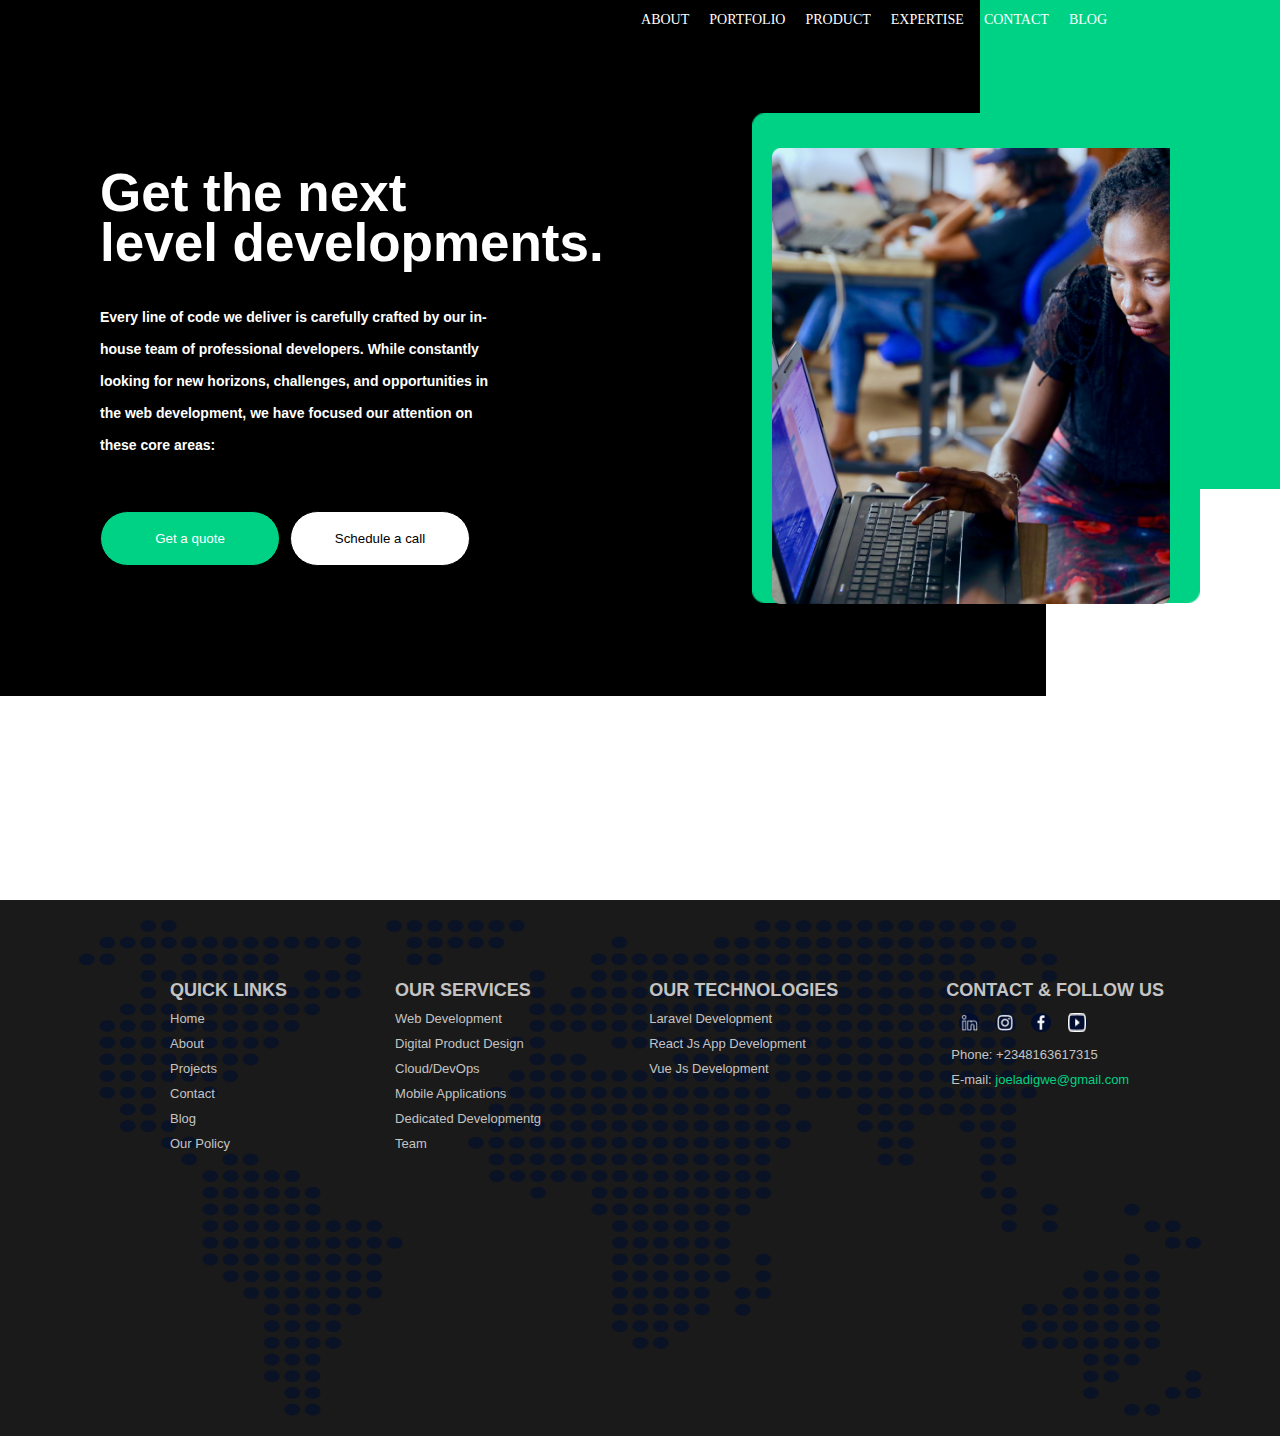
<file: index.html>
<!DOCTYPE html>
<html lang="en">

<head>
    <meta charset="UTF-8">
    <meta name="viewport" content="width=device-width, initial-scale=1.0">
    <title>Group 4 Project</title>
    <link rel="stylesheet" href="styles.css">
    <link rel="stylesheet" href="https://cdnjs.cloudflare.com/ajax/libs/font-awesome/6.4.2/css/all.min.css" integrity="sha512-z3gLpd7yknf1YoNbCzqRKc4qyor8gaKU1qmn+CShxbuBusANI9QpRohGBreCFkKxLhei6S9CQXFEbbKuqLg0DA==" crossorigin="anonymous" referrerpolicy="no-referrer" />
</head>
<body>
    <header>
        <nav class="nav-links">
            <a href="">About</a>
            <a href="">Portfolio</a>
            <a href="">Product</a>
            <a href="">Expertise</a>
            <a href="">Contact</a>
            <a href="">Blog</a>
        </nav>
        <div class="main">
            <div class="main-left">
                <h1 class="main-text">Get the next<br>
                    level developments. </h1>
                <p class="main-small-text">Every line of code we deliver is carefully crafted by our in-house team of
                    professional developers. While constantly looking for new horizons,
                    challenges, and opportunities in the web development, we
                    have focused our attention on these core areas:</p>
                <div class="header-btn"><button class="main-btn quote">Get a quote</button>
                <button class="main-btn">Schedule a call</button></div>
            </div>
            <div class="main-right">
                <img src="./images/Rectangle 49.png" alt="" class="header-img" style="width: 100%;">
            </div>
        </div>
    </header>

<!-- footer -->
    <footer>
        <div class="footer-con">
            <div class="footer-nav-items">
                <ul class="quick">
                    <li><b>QUICK LINKS</b></li>
                    <li>Home</li>
                    <li>About</li>
                    <li>Projects</li>
                    <li>Contact</li>
                    <li class="nextline">Blog</li>
                    <li class="nextline">Our Policy</li>
                </ul>
            </div>
            <div class="footer-nav-items">
                <ul>
                    <li><b>OUR SERVICES</b></li>
                    <li>Web Development</li>
                    <li>Digital Product Design</li>
                    <li>Cloud/DevOps</li>
                    <li>Mobile Applications</li>
                    <li>Dedicated Developmentg</li>
                    <li>Team</li>
                </ul>
            </div>
            <div class="footer-nav-items item">
                <ul>
                    <li><b>OUR TECHNOLOGIES</b></li>
                    <li>Laravel Development</li>
                    <li>React Js App Development</li>
                    <li>Vue Js Development</li>
                </ul>
            </div>
            <div class="footer-nav-items item">
                <ul>
                    <li><b>CONTACT & FOLLOW US</b></li>
                    <li>
                        <div>
                            <img src="./images/linkedin.png" alt="" class="contact-img linkedin"><img
                                src="./images/instagram.png" alt="" class="contact-img ig"><img
                                src="./images/bx_bxl-facebook.png" alt="" class="contact-img fb"><img
                                src="./images/youtube.png" alt="" class="contact-img yt">
                        </div>
                    </li>
                    <li>
                        <div class="icons">
                            <i class="fa-solid fa-phone-volume"></i>
                            Phone: +2348163617315
                        </div>
                    </li>
                    <li>
                        <div class="icons">
                            <i class="fa-solid fa-envelope"></i>
                            E-mail: <span>joeladigwe@gmail.com</span>
                        </div>
                    </li>
                </ul>
            </div>
        </div>
    </footer> 
</body>

</html>
</file>
<file: styles.css>
* {
  padding: 0;
  margin: 0;
  box-sizing: border-box;
}

body {
  max-width: 1440px;
  margin: 0 auto;
}
body header {
  max-width: 1440px;
  height: 100vh;
  flex-shrink: 0;
  background-image: url(./images/into-bg.jpg);
  background-repeat: no-repeat;
  background-size: 100%;
}
body header nav {
  display: flex;
  justify-content: flex-end;
  margin-right: 163px;
  padding-top: 12px;
}
body header nav a {
  margin: 0 10px;
  color: #fff;
  text-decoration: none;
  text-transform: uppercase;
  font-family: Poppins;
  font-size: 14px;
  font-style: normal;
  font-weight: 500;
  line-height: normal;
}
body header .main {
  display: flex;
  padding: 80px;
}
body header .main .main-left {
  width: 60%;
  display: flex;
  flex-direction: column;
  align-items: flex-start;
  margin-left: 20px;
}
body header .main .main-left .main-text {
  color: #FFF;
  font-family: "Gill Sans", "Gill Sans MT", Calibri, "Trebuchet MS", sans-serif;
  font-size: 53px;
  font-style: normal;
  font-weight: 700;
  line-height: 50px;
  /* 94.34% */
  padding: 60px 104px 5px 0;
}
body header .main .main-left .main-small-text {
  color: #FFF;
  font-family: "Gill Sans", "Gill Sans MT", Calibri, "Trebuchet MS", sans-serif;
  font-size: 14px;
  font-style: normal;
  font-weight: 600;
  line-height: 32px;
  padding: 28px 250px 20px 0;
}
body header .main .main-left .main-btn {
  padding: 12px;
  background-color: #fff;
  border: 1px solid #000;
  border-radius: 100px;
  display: inline-block;
  width: 180px;
  height: 55px;
  margin: 0 6px 0 0;
}
body header .main .main-left .quote {
  background-color: #00D285;
  color: #fff;
}
body header .main .main-right {
  background-size: 50%;
  flex-shrink: 0;
  width: 40%;
  background-repeat: no-repeat;
  background-size: contain;
  padding: 40px 50px 0 0;
  background-image: url(./images/Rectangle\ 69.png);
  background-position: left;
}
body header .main .main-right .header-img {
  margin-left: 20px;
  position: relative;
}
body header .main .header-btn {
  display: inline-block;
  padding-top: 30px;
}
body footer {
  background-color: #1A1A1A;
  background-image: url(./images/Group\ 8930.png);
  background-repeat: no-repeat;
  background-position: center;
  background-size: 1123.001px 495.609px;
  height: 536px;
  margin: auto;
  padding: 50px 90px;
}
body footer .footer-con {
  display: grid;
  grid-template-columns: auto auto auto auto;
  -moz-column-gap: 2px;
       column-gap: 2px;
  color: #fff;
}
body footer .footer-con .footer-nav-items {
  padding: 20px 0;
  margin-left: 80px;
}
body footer .footer-con li {
  list-style: none;
  margin-top: 10px;
  font-size: 13px;
  font-family: "Gill Sans", "Gill Sans MT", Calibri, "Trebuchet MS", sans-serif;
  color: #C4C4C4;
  font-style: normal;
  font-weight: 400;
  line-height: normal;
}
body footer .footer-con li b {
  font-size: large;
}
body footer .footer-con li span {
  color: #00D285;
}
body footer .footer-con li div {
  margin: 0 5px;
}
body footer .footer-con li div .contact-img {
  background-image: url(./images/Ellipse\ 4\ \(1\).png);
  background-repeat: no-repeat;
  background-size: 100%;
  width: 20px;
  height: 19.248px;
  flex-shrink: 0;
  padding: 0 1px;
  margin: 2px 8px;
}
body footer .footer-con .fa-envelope {
  color: #fff;
}

@media screen and (max-width: 768px) {
  body header {
    height: 800px;
    flex-shrink: 0;
    background-image: url(./images/into-bg.jpg);
    background-repeat: no-repeat;
    background-size: 100%;
  }
  body header nav {
    display: flex;
    justify-content: flex-end;
    margin-right: 163px;
    padding-top: 12px;
  }
  body header nav a {
    margin: 0 10px;
    color: #fff;
    text-decoration: none;
    text-transform: uppercase;
    font-family: Poppins;
    font-size: 14px;
    font-style: normal;
    font-weight: 500;
    line-height: normal;
  }
  body header .main {
    display: flex;
    padding: 80px;
  }
  body header .main .main-left {
    width: 50%;
    display: flex;
    flex-direction: column;
    align-items: flex-start;
    margin-left: 20px;
  }
  body header .main .main-left .main-text {
    color: #FFF;
    font-family: poppins;
    font-size: 30px;
    font-style: normal;
    font-weight: 700;
    line-height: 30px;
    /* 94.34% */
    padding: 30px 30px 5px 0;
  }
  body header .main .main-left .main-small-text {
    color: #FFF;
    font-size: 14px;
    font-family: montserrat;
    font-style: normal;
    font-weight: 600;
    line-height: 12px;
    padding: 28px 70px 20px 0;
  }
  body header .main .main-left .main-btn {
    padding: 8px;
    background-color: #fff;
    border: 1px solid #000;
    border-radius: 100px;
    display: inline-block;
    width: 95px;
    height: 40px;
    margin: 0 6px 0 0;
  }
  body header .main .main-left .quote {
    background-color: #00D285;
    color: #fff;
  }
  body header .main .main-right {
    background-size: 50%;
    flex-shrink: 0;
    width: 50%;
    background-repeat: no-repeat;
    background-size: contain;
    padding: 40px 50px 0 0;
    background-image: url(./images/Rectangle\ 69.png);
    background-position: left;
  }
  body header .main .main-right .header-img {
    margin-left: 20px;
    position: relative;
  }
  body header .main .header-btn {
    display: inline-block;
    padding-top: 20px;
  }
  body footer {
    background-color: rgb(26, 25, 25);
    height: 580px;
    margin: auto;
    padding: 30px 60px;
  }
  body footer .footer-con {
    display: block;
    color: #fff;
  }
  body footer .footer-con .footer-nav-items {
    padding: 20px 0;
    margin-left: 50px;
  }
  body footer .footer-con .item {
    display: inline-block;
  }
  body footer .footer-con li {
    list-style: none;
    margin-top: 5px;
  }
  body footer .footer-con li div {
    margin: 0 5px;
  }
  body footer .footer-con li div .contact-img {
    background-image: url(./images/Ellipse\ 4\ \(1\).png);
    background-repeat: no-repeat;
    background-size: 100%;
    width: 20px;
    height: 19.248px;
    flex-shrink: 0;
    padding: 0 1px;
    margin: 2px 8px;
  }
  body footer .footer-con .fa-envelope {
    color: #fff;
  }
}
@media screen and (max-width: 320px) {
  body header {
    height: 100vh;
    flex-shrink: 0;
    background-image: url(./images/into-bg.jpg);
    background-repeat: no-repeat;
    background-size: 200%;
  }
  body header nav {
    display: none;
    justify-content: flex-end;
    margin-right: 163px;
    padding-top: 12px;
  }
  body header nav a {
    margin: 0 10px;
    color: #fff;
    text-decoration: none;
    text-transform: uppercase;
    font-family: Poppins;
    font-size: 14px;
    font-style: normal;
    font-weight: 500;
    line-height: normal;
  }
  body header .main {
    display: block;
    padding: 20px;
  }
  body header .main .main-left {
    width: 100%;
    display: flex;
    flex-direction: column;
    align-items: flex-start;
    margin-left: 20px;
  }
  body header .main .main-left .main-text {
    color: #FFF;
    font-family: poppins;
    font-size: 20px;
    font-style: normal;
    font-weight: 700;
    line-height: 30px;
    /* 94.34% */
    padding: 12px 30px 5px 0;
  }
  body header .main .main-left .main-small-text {
    color: #FFF;
    font-size: 10px;
    font-family: montserrat;
    font-style: normal;
    font-weight: 600;
    line-height: 12px;
    padding: 10px 70px 20px 0;
  }
  body header .main .main-left .main-btn {
    padding: 8px;
    background-color: #fff;
    border: 1px solid #000;
    border-radius: 100px;
    display: inline-block;
    font-size: 4px;
    width: 95px;
    height: 20px;
    margin: 0 6px 0 0;
  }
  body header .main .main-left .quote {
    background-color: #00D285;
    color: #fff;
  }
  body header .main .main-right {
    background-size: 100%;
    flex-shrink: 0;
    width: 100%;
    background-repeat: no-repeat;
    background-size: contain;
    padding: 40px 50px 0 0;
    background-image: url(./images/Rectangle\ 69.png);
    background-position: left;
  }
  body header .main .main-right .header-img {
    margin-left: 20px;
    position: relative;
  }
  body header .main .header-btn {
    display: inline-block;
    padding-top: 20px;
  }
  body footer {
    background-color: rgb(26, 25, 25);
    height: 850px;
    margin: auto;
    padding: 30px 50px;
  }
  body footer .footer-con {
    display: block;
    color: #fff;
  }
  body footer .footer-con .footer-nav-items {
    padding: 20px 0;
    margin-left: 50px;
  }
  body footer .footer-con .item {
    display: inline-block;
  }
  body footer .footer-con li {
    list-style: none;
    margin-top: 5px;
  }
  body footer .footer-con li div {
    margin: 0 5px;
  }
  body footer .footer-con li div .contact-img {
    background-image: url(./images/Ellipse\ 4\ \(1\).png);
    background-repeat: no-repeat;
    background-size: 100%;
    width: 20px;
    height: 19.248px;
    flex-shrink: 0;
    padding: 0 1px;
    margin: 2px 8px;
  }
  body footer .footer-con .fa-envelope {
    color: #fff;
  }
}/*# sourceMappingURL=styles.css.map */
</file>
